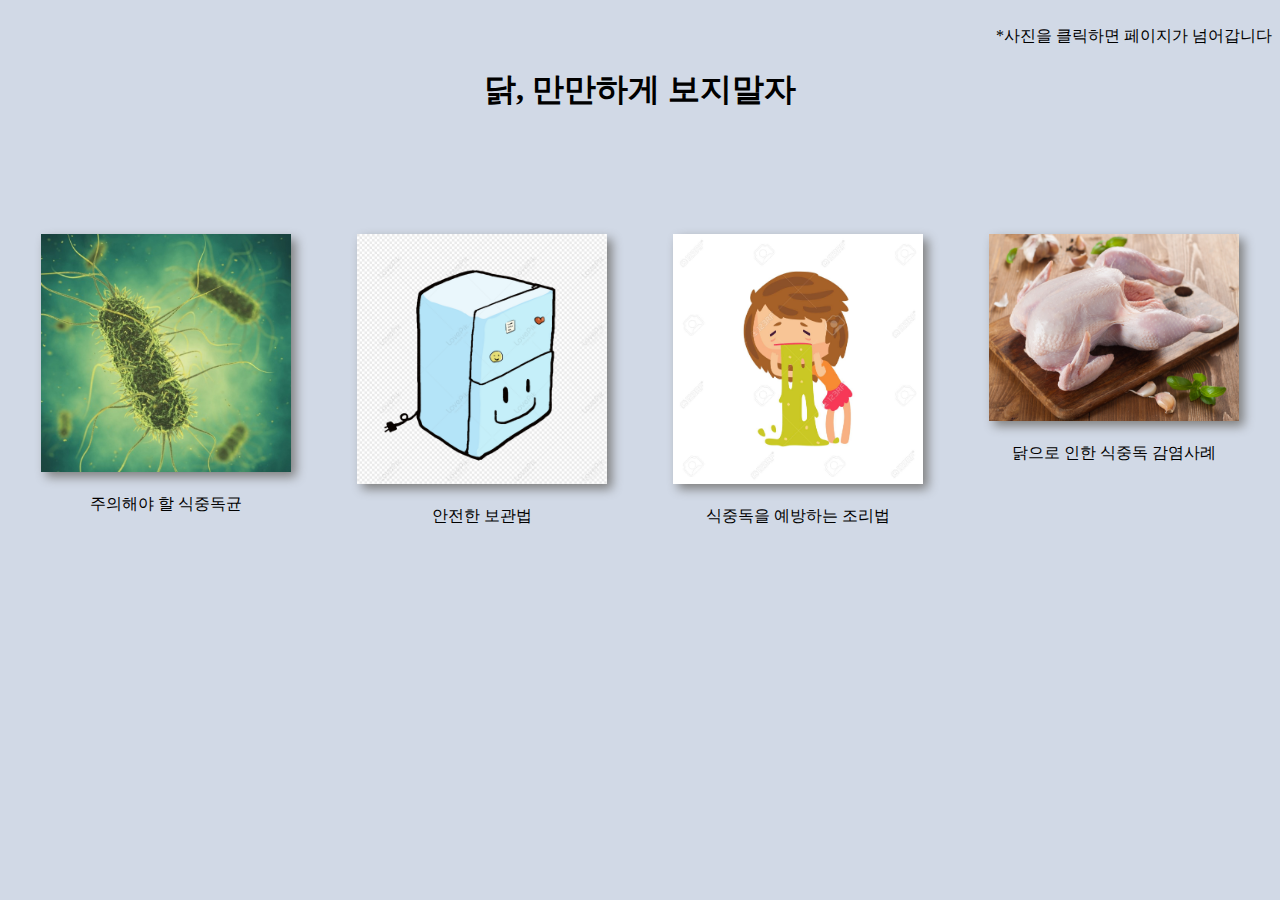
<file: index.html>
<!DOCTYPE html>
<html>
  <head>
    <meta charset="utf-8">
    <title>가금류가 병균덩어리라고?</title>
    <link rel="stylesheet" href="main.css">
  </head>
  <body>
    <div id="okay"><br>
      *사진을 클릭하면 페이지가 넘어갑니다
    </div>
<h1>닭, 만만하게 보지말자</h1>
<div id="recommend">
  <div>
    <a href="a.html">
      <image source src=happy.jpg><br><br>
    </a>
    주의해야 할 식중독균
  </div>
  <div>
    <a href="b.html">
      <image source src=breath.png><br><br>
    </a>
    안전한 보관법
  </div>
  <div>
    <a href="c.html">
      <image source src=my.jpg><br><br>
    </a>
    식중독을 예방하는 조리법
  </div>
  <div>
    <a href="d.html">
      <image source src=friend.jpg><br><br>
    </a>
    닭으로 인한 식중독 감염사례
  </div>
</div>
  </body>
</html>
</file>
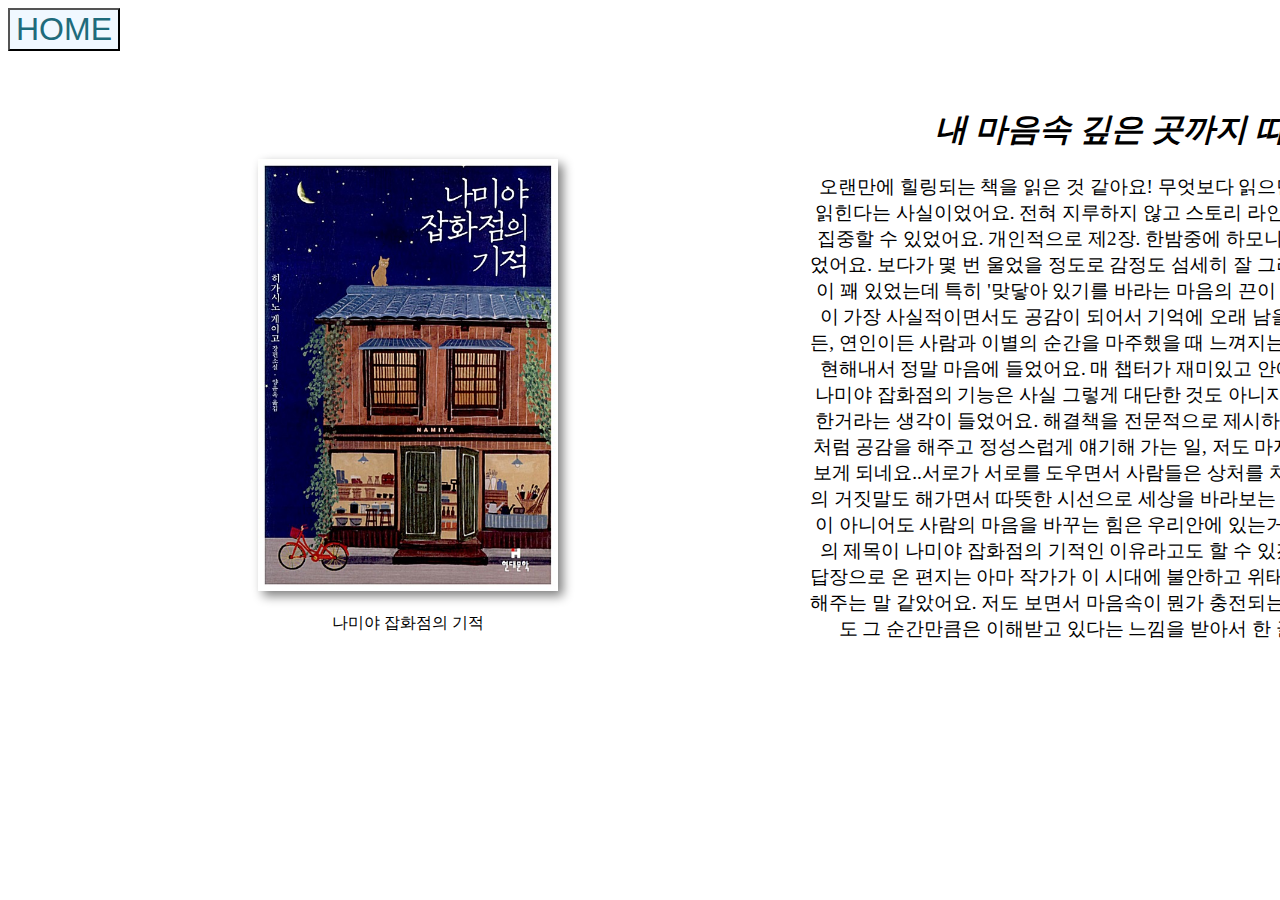
<file: 1.html>
<!DOCTYPE html>
<html>
  <head>
    <meta charset="utf-8">
    <title>나미야 잡화점의 기적</title>
    <link rel="stylesheet" href="style.css">
  </head>
  <body>
    <a href="novel.html">
      <button>HOME</button>
    </a>
    <div id="picture">
      <div id="yeah">
        <br><br><br><br><br><br>
        <image source src=qw.jpg><br><br>
        나미야 잡화점의 기적
      </div>
        <div id="pig">
          <br><br>
          <h1>내 마음속 깊은 곳까지 따뜻해지는..</h1>
          <div id="content">
            오랜만에 힐링되는 책을 읽은 것 같아요! 무엇보다 읽으면서도 놀라웠던 건 책이 너무 잘 읽힌다는 사실이었어요. 전혀 지루하지 않고 스토리 라인이 섬세하게 연결되어 있어서 더 집중할 수 있었어요.
            개인적으로 제2장. 한밤중에 하모니카를 이라는 챕터가 가장 인상깊었어요. 보다가 몇 번 울었을 정도로 감정도 섬세히 잘 그려냈어요ㅠㅜ 표현이 좋았던 구절이 꽤 있었는데 특히 '맞닿아 있기를 바라는 마음의 끈이 뚝 소리를 내며 끊겼다'라는 표현이 가장 사실적이면서도 공감이 되어서 기억에 오래 남을 것 같았어요. 가족이든, 친구이든, 연인이든 사람과 이별의 순간을 마주했을 때 느껴지는 감정과 생각들을 담담하게 잘 표현해내서 정말 마음에 들었어요.
            매 챕터가 재미있고 안에 메세지가 있어요. 어떻게 보면 나미야 잡화점의 기능은 사실 그렇게 대단한 것도 아니지만 우리 현대인들에게 가장 필요한거라는 생각이 들었어요. 해결책을 전문적으로 제시하기 보다는 시덥잖은 일에도 내 일처럼 공감을 해주고 정성스럽게 얘기해 가는 일, 저도 마지막으로 해본게 언제인지 되돌아보게 되네요..서로가 서로를 도우면서 사람들은 상처를 치유하고 때로는 서로를 위해 선의의 거짓말도 해가면서 따뜻한 시선으로 세상을 바라보는 법을 배우는 것 같아요. 위대한 일이 아니어도 사람의 마음을 바꾸는 힘은 우리안에 있는거죠. 그게 바로 기적인 거고, 이 책의 제목이 나미야 잡화점의 기적인 이유라고도 할 수 있겠네요.
            마지막에 빈 편지에 대한 답장으로 온 편지는 아마 작가가 이 시대에 불안하고 위태로운 청춘 혹은 그 누군가를 위해 해주는 말 같았어요. 저도 보면서 마음속이 뭔가 충전되는 느낌을 받았어요. 많던 걱정거리도 그 순간만큼은 이해받고 있다는 느낌을 받아서 한 글자 한 글자씩 꾹꾹 읽었어요.
          </div>
        </div>
      </div>
  </body>
</html>
</file>
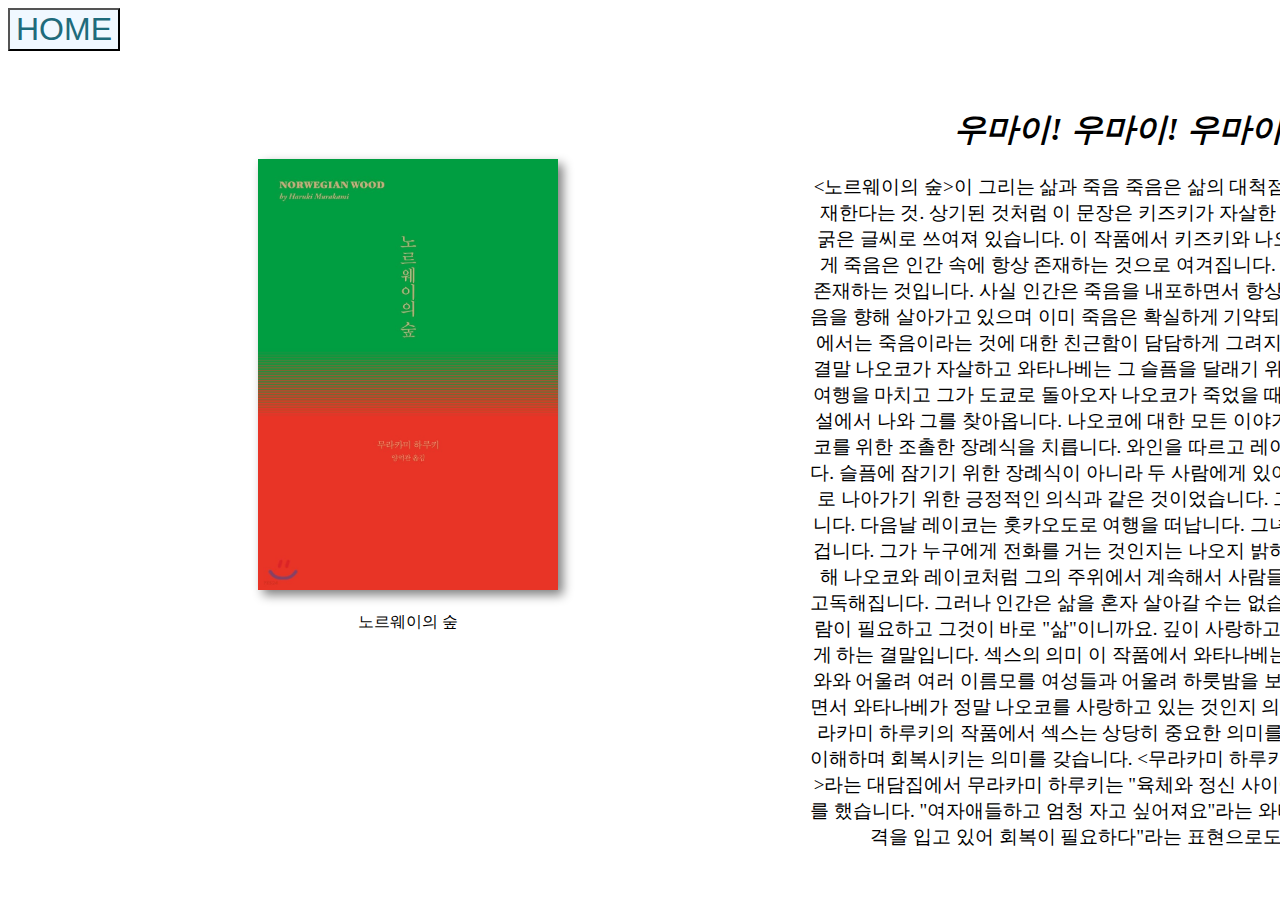
<file: 2.html>
<!DOCTYPE html>
<html>
  <head>
    <meta charset="utf-8">
    <title>노르웨이의 숲</title>
    <link rel="stylesheet" href="style.css">
  </head>
  <body>
    <a href="novel.html">
      <button>HOME</button>
    </a>
    <div id="picture">
      <div id="yeah">
        <br><br><br><br><br><br>
        <image source src=w.jpg><br><br>
        노르웨이의 숲
      </div>
        <div id="pig">
          <br><br>
          <h1>우마이! 우마이! 우마이! 우마이!</h1>
          <div id="content">
            <노르웨이의 숲>이 그리는 삶과 죽음
            죽음은 삶의 대척점으로서가 아니라 그 일부로서 존재한다는 것. 상기된 것처럼 이 문장은 키즈키가 자살한 장면 직후 유일하게 이 작품에서 굵은 글씨로 쓰여져 있습니다.
            이 작품에서 키즈키와 나오코가 자살함으로써 와타나베에게 죽음은 인간 속에 항상 존재하는 것으로 여겨집니다. 갑자기 일어나는 것이 아니라 늘 존재하는 것입니다. 사실 인간은 죽음을 내포하면서 항상 존재합니다. 태어나면서 부터 죽음을 향해 살아가고 있으며 이미 죽음은 확실하게 기약되어 있는 약속인 것입니다. 이 작품에서는 죽음이라는 것에 대한 친근함이 담담하게 그려지고 있습니다.
            <노르웨이의 숲>의 결말
            나오코가 자살하고 와타나베는 그 슬픔을 달래기 위해 한달에 걸친 여행을 떠납니다. 여행을 마치고 그가 도쿄로 돌아오자 나오코가 죽었을 때를 이야기 하기 위해 레이코가 시설에서 나와 그를 찾아옵니다.
            나오코에 대한 모든 이야기를 마친 후, 두 사람은 함께 나오코를 위한 조촐한 장례식을 치릅니다. 와인을 따르고 레이코가 기타를 치고 노래를 부릅니다. 슬픔에 잠기기 위한 장례식이 아니라 두 사람에게 있어서는 나오코를 기리고 다음 단계로 나아가기 위한 긍정적인 의식과 같은 것이었습니다. 그리고 그 후 두 사람은 섹스를 합니다.
            다음날 레이코는 홋카오도로 여행을 떠납니다. 그녀와 헤어진 후 와타나베가 전화를 겁니다. 그가 누구에게 전화를 거는 것인지는 나오지 밝혀지지 않았습니다. 키즈키를 비롯해 나오코와 레이코처럼 그의 주위에서 계속해서 사람들이 떠나가고 와타나베는 또다시 고독해집니다. 그러나 인간은 삶을 혼자 살아갈 수는 없습니다. 함께 의지하며 살아가는 사람이 필요하고 그것이 바로 "삶"이니까요. 깊이 사랑하고 강하게 사는 것에 대하여 생각하게 하는 결말입니다. 섹스의 의미
            이 작품에서 와타나베는 나오코를 좋아하는 한편 나가사와와 어울려 여러 이름모를 여성들과 어울려 하룻밤을 보내곤 합니다. 독자는 소설을 읽으면서 와타나베가 정말 나오코를 사랑하고 있는 것인지 의구심을 갖게 될 수도 있습니다.
            무라카미 하루키의 작품에서 섹스는 상당히 중요한 의미를 가지고 있어서 서로를 연결하고 이해하며 회복시키는 의미를 갖습니다. <무라카미 하루키, 카와아이 하야오를 만나러 가다>라는 대담집에서 무라카미 하루키는 "육체와 정신 사이에 있는 것이 섹스다"라는 이야기를 했습니다.
            "여자애들하고 엄청 자고 싶어져요"라는 와타나베의 대사는 즉 "정신에 큰 타격을 입고 있어 회복이 필요하다"라는 표현으로도 해석할 수 있는 것입니다.
            </div>
        </div>
      </div>
  </body>
</html>
</file>
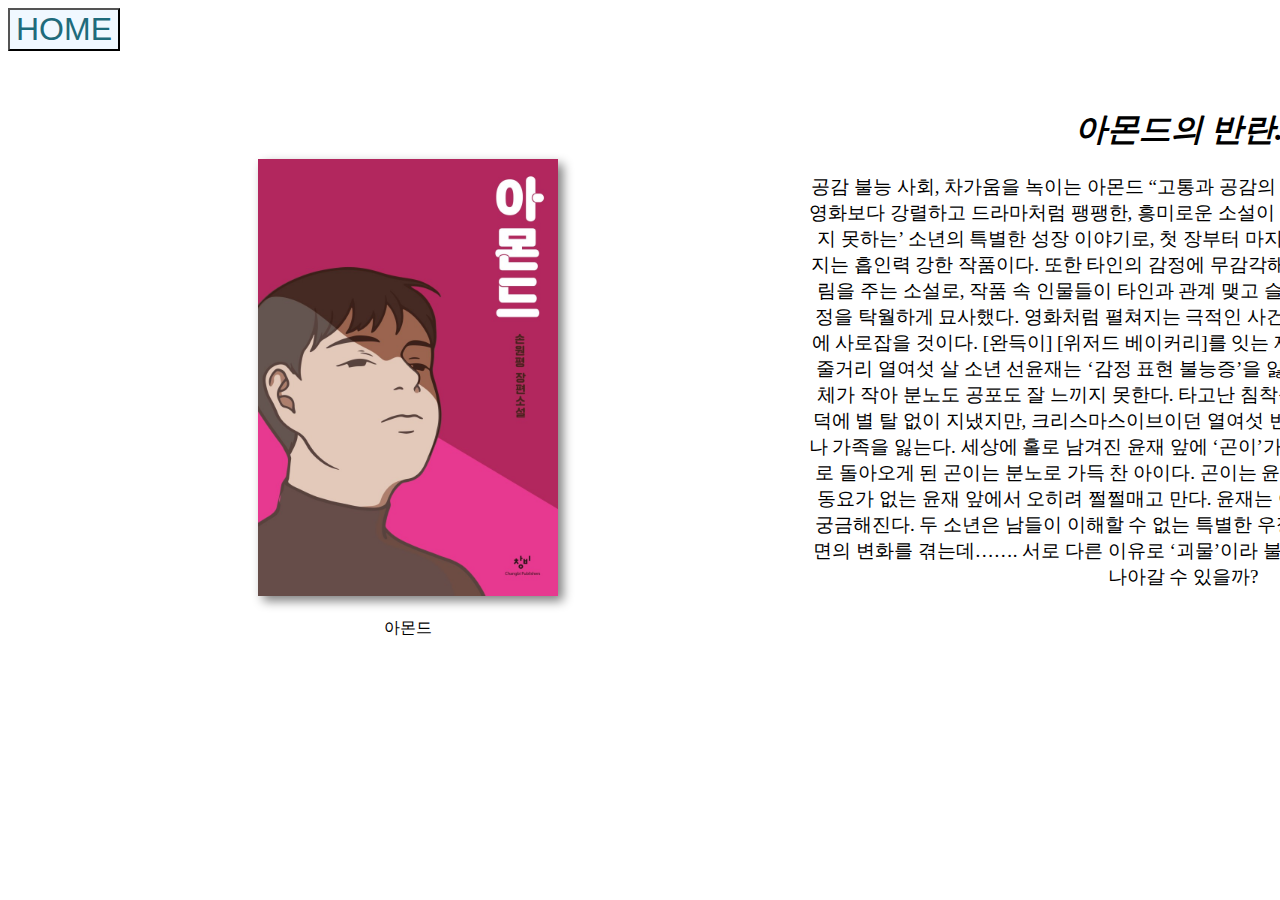
<file: 3.html>
<!DOCTYPE html>
<html>
  <head>
    <meta charset="utf-8">
    <title>아몬드</title>
    <link rel="stylesheet" href="style.css">
  </head>
  <body>
    <a href="novel.html">
      <button>HOME</button>
    </a>
    <div id="picture">
      <div id="yeah">
        <br><br><br><br><br><br>
        <image source src=e.jpg><br><br>
        아몬드
      </div>
        <div id="pig">
          <br><br>
          <h1>아몬드의 반란..</h1>
          <div id="content">
            공감 불능 사회, 차가움을 녹이는 아몬드
            “고통과 공감의 능력을 깨우치게 할 강력한 소설”

            영화보다 강렬하고 드라마처럼 팽팽한, 흥미로운 소설이 우리 앞에 도착했다. ‘감정을 느끼지 못하는’ 소년의 특별한 성장 이야기로, 첫 장부터 마지막 장까지 다음 페이지가 궁금해지는 흡인력 강한 작품이다. 또한 타인의 감정에 무감각해진 ‘공감 불능’인 이 시대에 큰 울림을 주는 소설로, 작품 속 인물들이 타인과 관계 맺고 슬픔에 공감하며 성장해 나가는 과정을 탁월하게 묘사했다. 영화처럼 펼쳐지는 극적인 사건과 매혹적인 문체로 독자를 단숨에 사로잡을 것이다. [완득이] [위저드 베이커리]를 잇는 제10회 창비청소년문학상 수상작.

            줄거리
            열여섯 살 소년 선윤재는 ‘감정 표현 불능증’을 앓고 있다. ‘아몬드’라 불리는 편도체가 작아 분노도 공포도 잘 느끼지 못한다. 타고난 침착성, 엄마와 할머니의 지극한 사랑 덕에 별 탈 없이 지냈지만, 크리스마스이브이던 열여섯 번째 생일날 비극적인 사고가 일어나 가족을 잃는다.
            세상에 홀로 남겨진 윤재 앞에 ‘곤이’가 나타난다. 13년 만에 가족의 품으로 돌아오게 된 곤이는 분노로 가득 찬 아이다. 곤이는 윤재에게 화를 쏟아 내지만, 감정의 동요가 없는 윤재 앞에서 오히려 쩔쩔매고 만다. 윤재는 어쩐지 곤이가 밉지 않고, 오히려 궁금해진다. 두 소년은 남들이 이해할 수 없는 특별한 우정을 쌓아 간다. 윤재는 조금씩 내면의 변화를 겪는데……. 서로 다른 이유로 ‘괴물’이라 불리는 두 소년은 세상으로 한 발짝 나아갈 수 있을까?

            </div>
        </div>
      </div>
  </body>
</html>
</file>
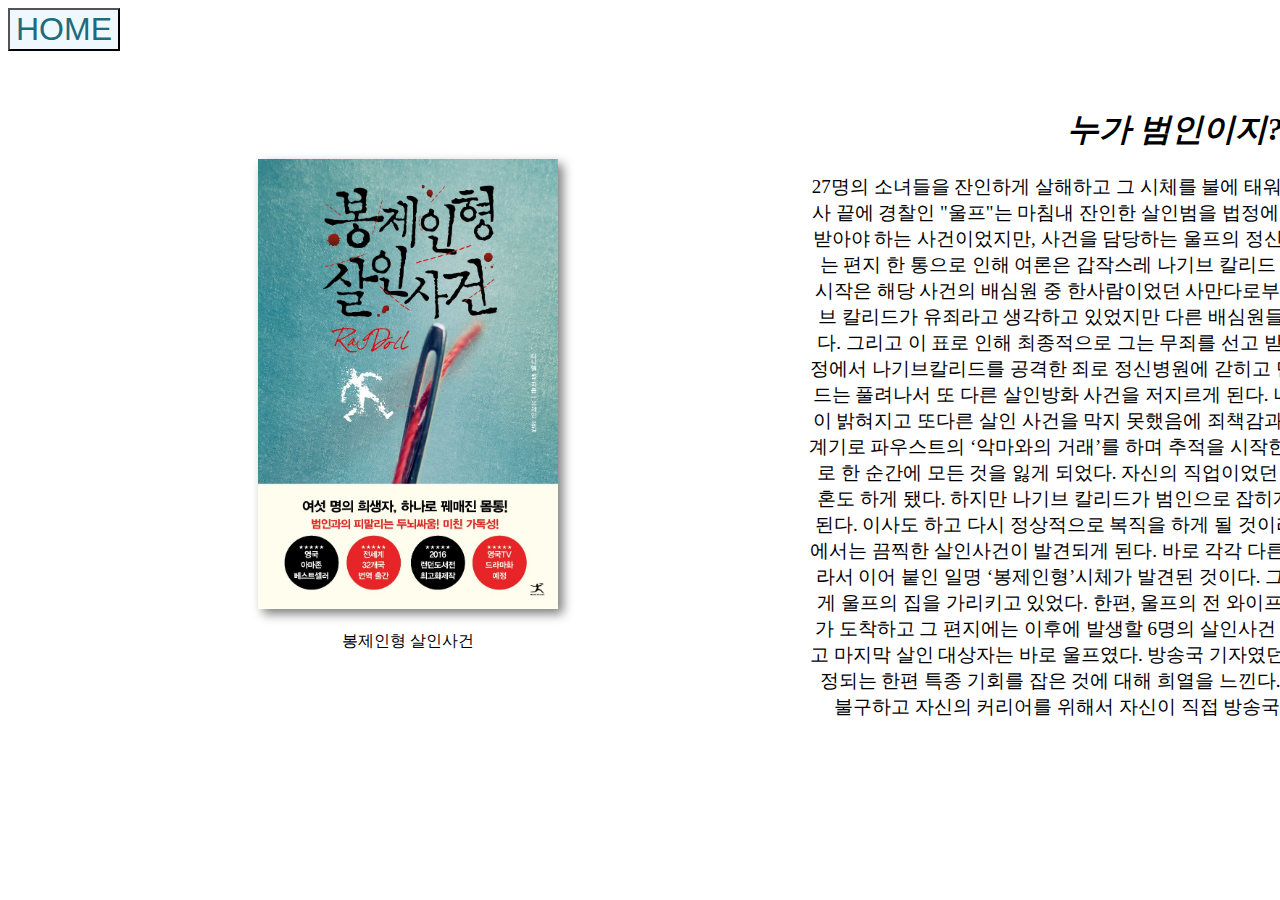
<file: 4.html>
<!DOCTYPE html>
<html>
  <head>
    <meta charset="utf-8">
    <title>봉제인형 살인사건</title>
    <link rel="stylesheet" href="style.css">
  </head>
  <body>
    <a href="novel.html">
      <button>HOME</button>
    </a>
    <div id="picture">
      <div id="yeah">
        <br><br><br><br><br><br>
        <image source src=rr.jpg><br><br>
        봉제인형 살인사건
      </div>
        <div id="pig">
          <br><br>
          <h1>누가 범인이지??</h1>
          <div id="content">
            27명의 소녀들을 잔인하게 살해하고 그 시체를 불에 태워 없앤 "나기브 칼리드". 집요한 수사 끝에 경찰인 "울프"는 마침내 잔인한 살인범을 법정에 세우게 된다. 당연히 유죄를 선고 받아야 하는 사건이었지만, 사건을 담당하는 울프의 정신상태 및 과거 이력에 대해 고발하는 편지 한 통으로 인해 여론은 갑작스레 나기브 칼리드 쪽으로 돌아서게 된다. 이야기의 시작은 해당 사건의 배심원 중 한사람이었던 사만다로부터 시작된다. 그녀는 당연히 나기브 칼리드가 유죄라고 생각하고 있었지만 다른 배심원들과 함께 ‘무죄’에 표를 던지게 된다. 그리고 이 표로 인해 최종적으로 그는 무죄를 선고 받게되었고 이에 격분한 울프는 법정에서 나기브칼리드를 공격한 죄로 정신병원에 갇히고 만다. 그리고 얼마 후, 나기브 칼리드는 풀려나서 또 다른 살인방화 사건을 저지르게 된다. 나기브 칼리드가 결국 범인이었음이 밝혀지고 또다른 살인 사건을 막지 못했음에 죄책감과 증오감을 느낀 울프는 이 사건을 계기로 파우스트의 ‘악마와의 거래’를 하며 추적을 시작한다.

            울프는 나기브 칼리드 사건으로 한 순간에 모든 것을 잃게 되었다. 자신의 직업이었던 경찰직 잃게 되었고 와이프와 이혼도 하게 됐다. 하지만 나기브 칼리드가 범인으로 잡히게 된 이후 그는 다시 복직을 하게 된다. 이사도 하고 다시 정상적으로 복직을 하게 될 것이라고 생각한 찰나, 그의 집 건너편에서는 끔찍한 살인사건이 발견되게 된다. 바로 각각 다른 6명의 시체에서 6개의 부위를 잘라서 이어 붙인 일명 ‘봉제인형’시체가 발견된 것이다. 그리고 그 시체의 손가락은 교묘하게 울프의 집을 가리키고 있었다. 한편, 울프의 전 와이프였던 안드레아에게 한 통의 편지가 도착하고 그 편지에는 이후에 발생할 6명의 살인사건 명단과 날짜가 적혀 있었다. 그리고 마지막 살인 대상자는 바로 울프였다. 방송국 기자였던 안드레아는 전 남편의 안위가 걱정되는 한편 특종 기회를 잡은 것에 대해 희열을 느낀다. 그리고 그녀는 울프의 만류에도 불구하고 자신의 커리어를 위해서 자신이 직접 방송국에서 그 명단을 발표하게 된다.

            </div>
        </div>
      </div>
  </body>
</html>
</file>
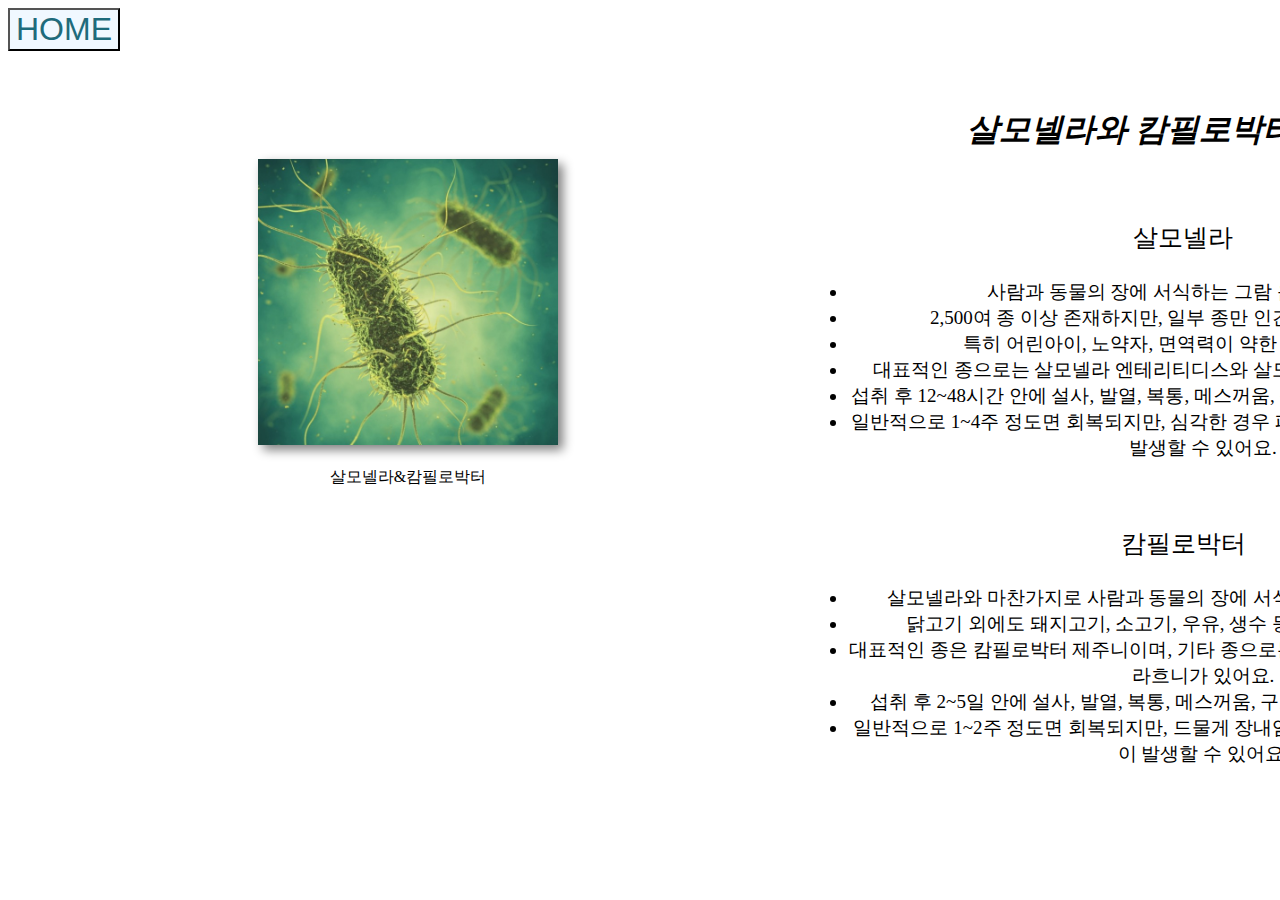
<file: a.html>
<!DOCTYPE html>
<html>
  <head>
    <meta charset="utf-8">
    <title>식중독균</title>
    <link rel="stylesheet" href="style.css">
  </head>
  <body>
    <a href="index.html">
      <button>HOME</button>
    </a>
    <div id="picture">
      <div id="yeah">
        <br><br><br><br><br><br>
        <image source src=happy.jpg><br><br>
        살모넬라&캄필로박터
      </div>
        <div id="pig">
          <br><br>
          <h1>살모넬라와 캄필로박터의 특징</h1>
          <div id="content">
            <br><p style="font-size: 25px;">살모넬라</p>
            <ul>
              <li>사람과 동물의 장에 서식하는 그람 음성 세균이에요.</li>
              <li>2,500여 종 이상 존재하지만, 일부 종만 인간에게 질병을 일으켜요.</li>
              <li>특히 어린아이, 노약자, 면역력이 약한 사람에게 위험해요.</li>
              <li>대표적인 종으로는 살모넬라 엔테리티디스와 살모넬라 타이피무리움이 있어요.</li>
              <li>섭취 후 12~48시간 안에 설사, 발열, 복통, 메스꺼움, 구토, 탈수 등의 증상이 나타나요.</li>
              <li>일반적으로 1~4주 정도면 회복되지만, 심각한 경우 패혈증이나 관절염 등의 합병증이 발생할 수 있어요.</li>
          </ul><br>
          <p style="font-size: 25px;">캄필로박터</p>
          <ul>
            <li>살모넬라와 마찬가지로 사람과 동물의 장에 서식하는 그람 음성 세균이에요.</li>
            <li>닭고기 외에도 돼지고기, 소고기, 우유, 생수 등에서도 발견될 수 있어요.</li>
            <li>대표적인 종은 캄필로박터 제주니이며, 기타 종으로는 캄필로박터 콜리와 캄필로박터 라흐니가 있어요.</li>
            <li>섭취 후 2~5일 안에 설사, 발열, 복통, 메스꺼움, 구토, 탈수 등의 증상이 나타나요.</li>
            <li>일반적으로 1~2주 정도면 회복되지만, 드물게 장내염, 관절염, 혈액 감염 등의 합병증이 발생할 수 있어요.</li>
        </ul>
          </div>
        </div>
      </div>
  </body>
</html>
</file>
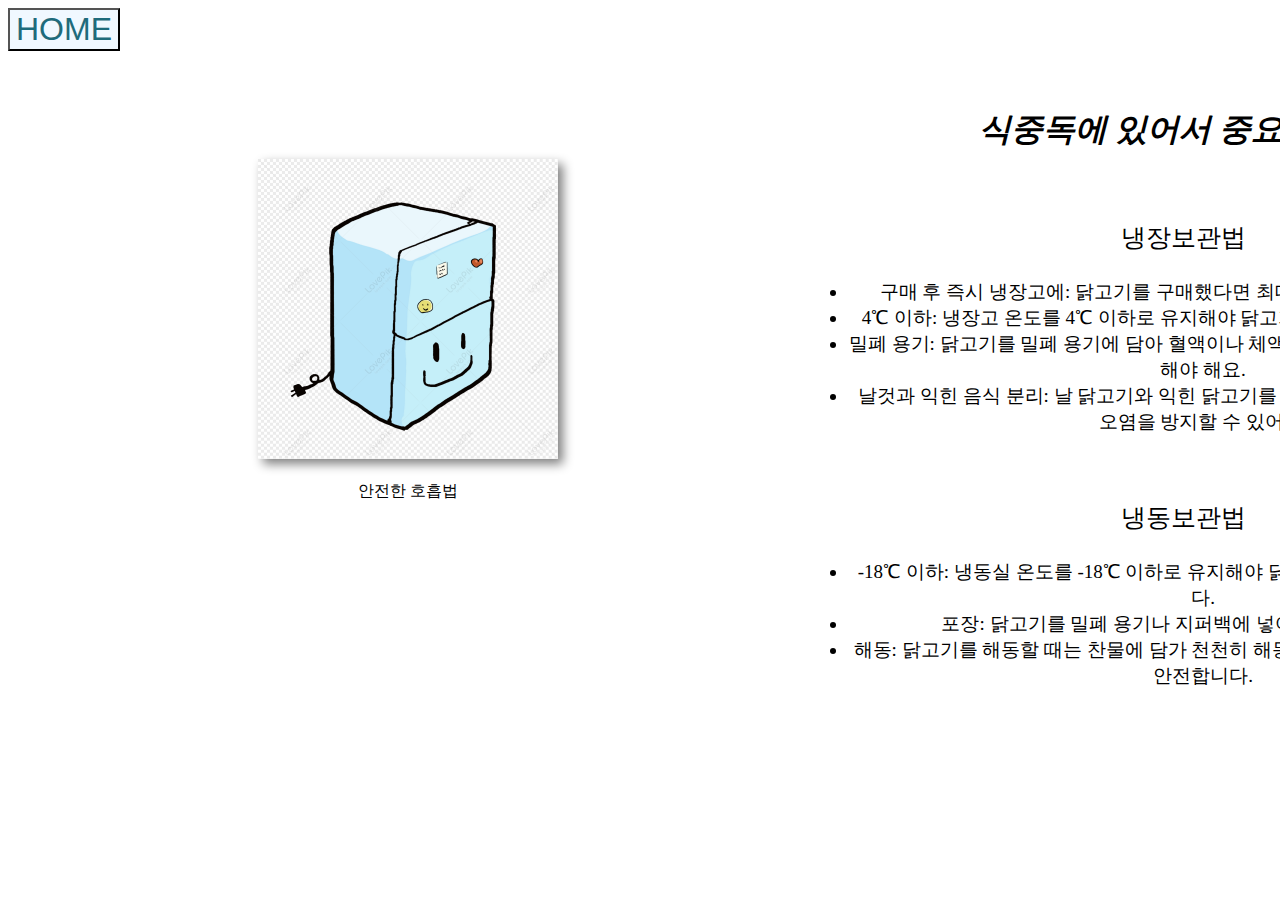
<file: b.html>
<!DOCTYPE html>
<html>
  <head>
    <meta charset="utf-8">
    <title>보관법</title>
    <link rel="stylesheet" href="style.css">
  </head>
  <body>
    <a href="index.html">
      <button>HOME</button>
    </a>
    <div id="picture">
      <div id="yeah">
        <br><br><br><br><br><br>
        <image source src=breath.png><br><br>
        안전한 호흡법
      </div>
        <div id="pig">
          <br><br>
          <h1>식중독에 있어서 중요한 보관</h1>
          <div id="content">
            <br><p style="font-size: 25px;">냉장보관법</p>
            <ul>
              <li>구매 후 즉시 냉장고에: 닭고기를 구매했다면 최대한 빨리 냉장 보관해야 해요.</li>
              <li>4℃ 이하: 냉장고 온도를 4℃ 이하로 유지해야 닭고기가 신선하게 오래 보관됩니다.</li>
              <li>밀폐 용기: 닭고기를 밀폐 용기에 담아 혈액이나 체액이 다른 식품에 묻지 않도록 주의해야 해요.</li>
              <li>날것과 익힌 음식 분리: 날 닭고기와 익힌 닭고기를 서로 다른 공간에 보관해야 교차 오염을 방지할 수 있어요.</li>
          </ul><br>
          <p style="font-size: 25px;">냉동보관법</p>
          <ul>
            <li>-18℃ 이하: 냉동실 온도를 -18℃ 이하로 유지해야 닭고기가 오래 신선하게 보관됩니다.</li>
            <li>포장: 닭고기를 밀폐 용기나 지퍼백에 넣어 냉동 보관해야 해요.</li>
            <li>해동: 닭고기를 해동할 때는 찬물에 담가 천천히 해동하거나 냉장고에서 해동하는 게 안전합니다.</li>

          </div>
        </div>
      </div>
  </body>
</html>
</file>
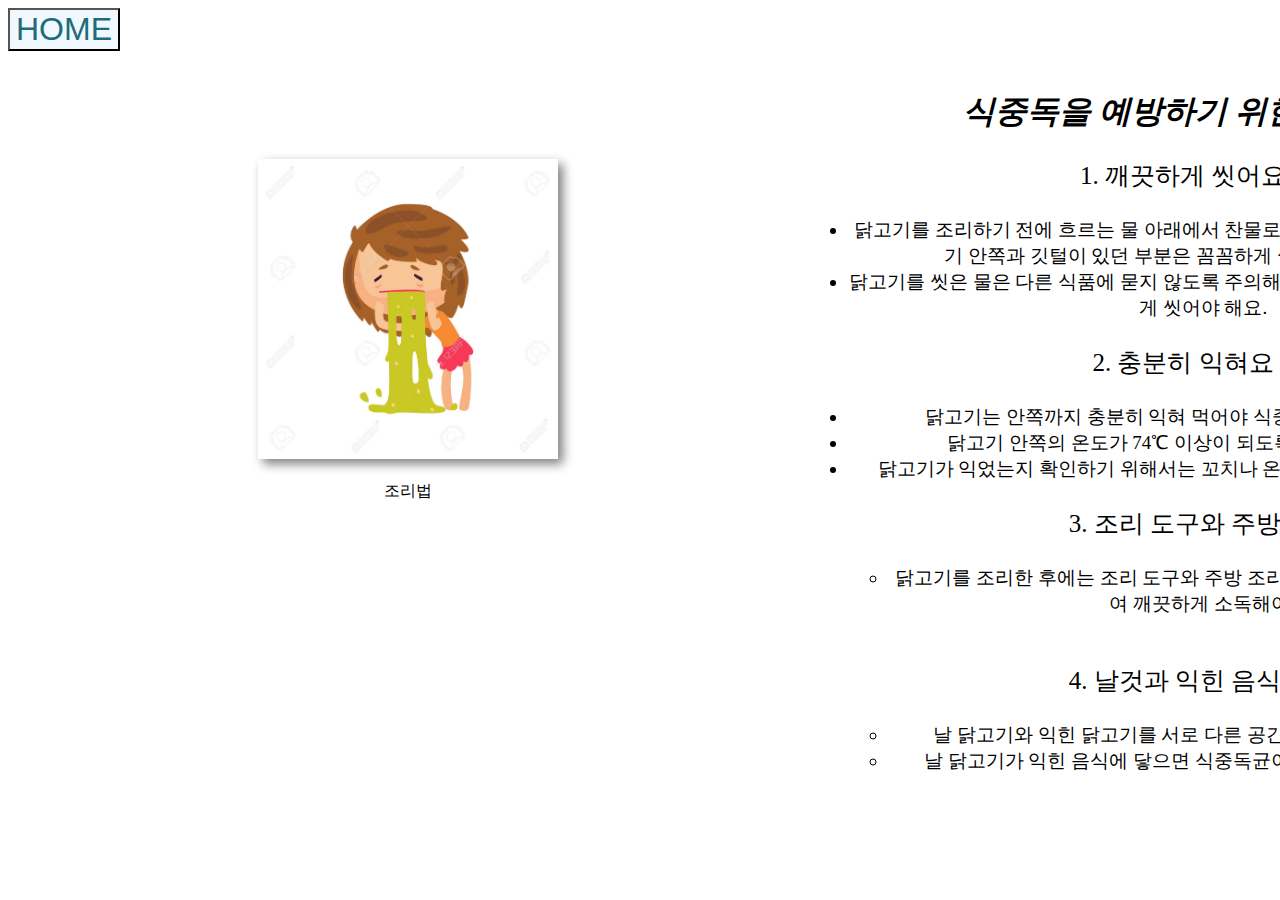
<file: c.html>
<!DOCTYPE html>
<html>
  <head>
    <meta charset="utf-8">
    <title>조리법</title>
    <link rel="stylesheet" href="style.css">
  </head>
  <body>
    <a href="index.html">
      <button>HOME</button>
    </a>
    <div id="picture">
      <div id="yeah">
        <br><br><br><br><br><br>
        <image source src=my.jpg><br><br>
        조리법
      </div>
        <div id="pig">
          <br>
          <h1>식중독을 예방하기 위한 조리법</h1>
          <div id="content">
            <p style="font-size: 25px;">1. 깨끗하게 씻어요</p>
            <ul>
              <li>닭고기를 조리하기 전에 흐르는 물 아래에서 찬물로 깨끗하게 씻어주세요. 특히 닭고기 안쪽과 깃털이 있던 부분은 꼼꼼하게 씻어내는 게 중요해요.</li>
              <li>닭고기를 씻은 물은 다른 식품에 묻지 않도록 주의해야 하고, 조리 후에는 손을 깨끗하게 씻어야 해요.</li>
          </ul>
          <p style="font-size: 25px;">2. 충분히 익혀요</p>
          <ul>
            <li>닭고기는 안쪽까지 충분히 익혀 먹어야 식중독을 예방할 수 있어요.</li>
            <li>닭고기 안쪽의 온도가 74℃ 이상이 되도록 익혀야 안전합니다.</li>
            <li>닭고기가 익었는지 확인하기 위해서는 꼬치나 온도계를 사용하는 게 좋습니다.</li>
            <p style="font-size: 25px;">3. 조리 도구와 주방 소독</p>
            <ul>
              <li>닭고기를 조리한 후에는 조리 도구와 주방 조리대를 뜨거운 물과 세제를 사용하여 깨끗하게 소독해야 해요.</li>
          </ul><br>
          <p style="font-size: 25px;">4. 날것과 익힌 음식 분리</p>
          <ul>
            <li>날 닭고기와 익힌 닭고기를 서로 다른 공간에 보관하고 조리해야 해요.</li>
            <li>날 닭고기가 익힌 음식에 닿으면 식중독균이 오염될 수 있기 때문입니다.</li>
          </div>
        </div>
      </div>
  </body>
</html>
</file>
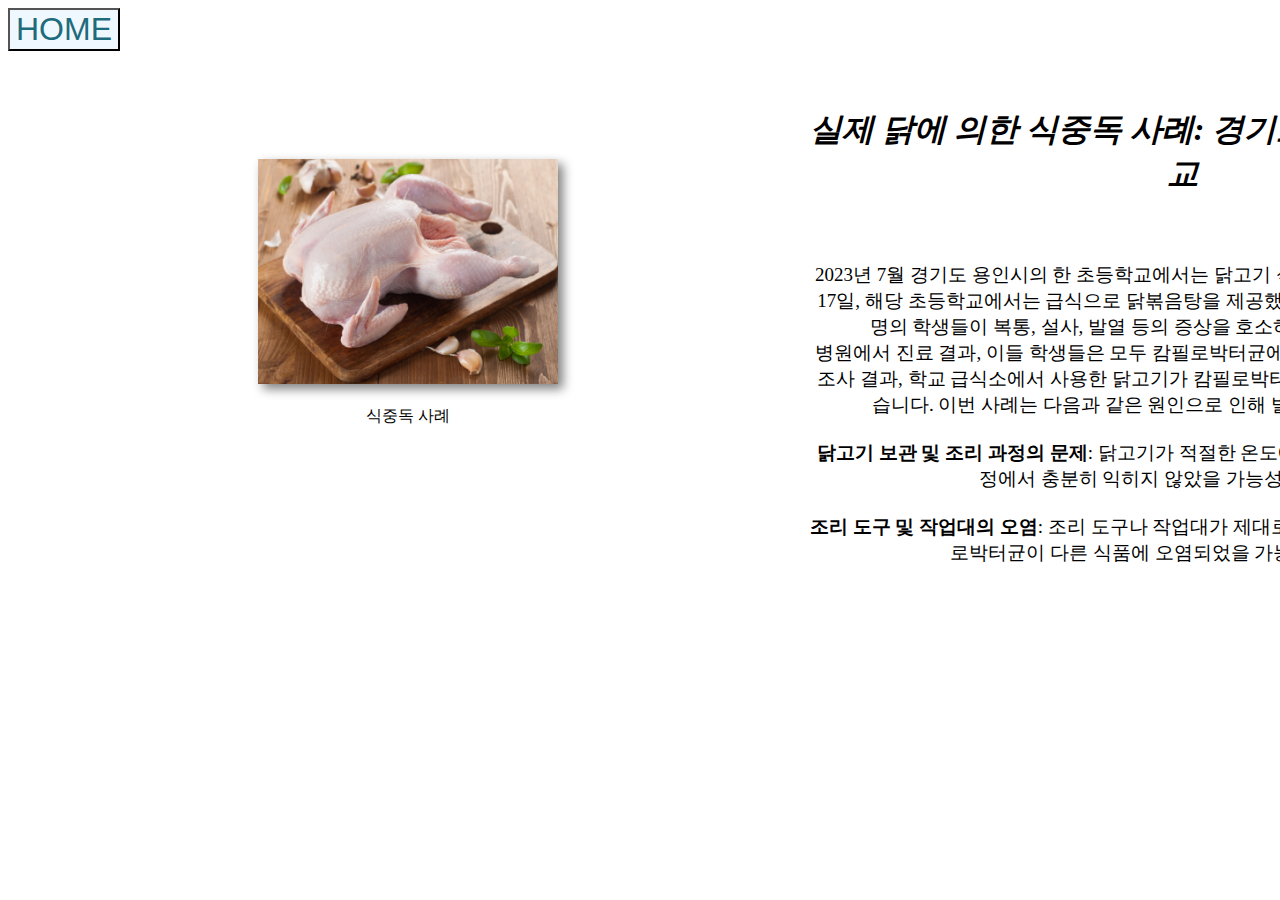
<file: d.html>
<!DOCTYPE html>
<html>
  <head>
    <meta charset="utf-8">
    <title>실제 사례</title>
    <link rel="stylesheet" href="style.css">
  </head>
  <body>
    <a href="index.html">
      <button>HOME</button>
    </a>
    <div id="picture">
      <div id="yeah">
        <br><br><br><br><br><br>
        <image source src=friend.jpg><br><br>
        식중독 사례
      </div>
        <div id="pig">
          <br><br>
          <h1>실제 닭에 의한 식중독 사례: 경기도 용인의 한 초등학교</h1>
          <div id="content">
            <br><br>2023년 7월 경기도 용인시의 한 초등학교에서는 닭고기 식중독 사례가 발생했습니다.

7월 17일, 해당 초등학교에서는 급식으로 닭볶음탕을 제공했습니다. 하지만 급식을 먹은 후 7명의 학생들이 복통, 설사, 발열 등의 증상을 호소하며 병원에 방문했습니다.

<br>병원에서 진료 결과, 이들 학생들은 모두 캄필로박터균에 감염된 것으로 진단되었습니다.

조사 결과, 학교 급식소에서 사용한 닭고기가 캄필로박터균에 오염되었던 것으로 밝혀졌습니다.

이번 사례는 다음과 같은 원인으로 인해 발생한 것으로 추정됩니다.<br><br>

<b>닭고기 보관 및 조리 과정의 문제</b>: 닭고기가 적절한 온도에서 보관되지 않았거나, 조리 과정에서 충분히 익히지 않았을 가능성이 있습니다.<br>
<br><b>조리 도구 및 작업대의 오염</b>: 조리 도구나 작업대가 제대로 소독되지 않아 닭고기에서 캄필로박터균이 다른 식품에 오염되었을 가능성이 있습니다.
          </div>
        </div>
      </div>
  </body>
</html>
</file>
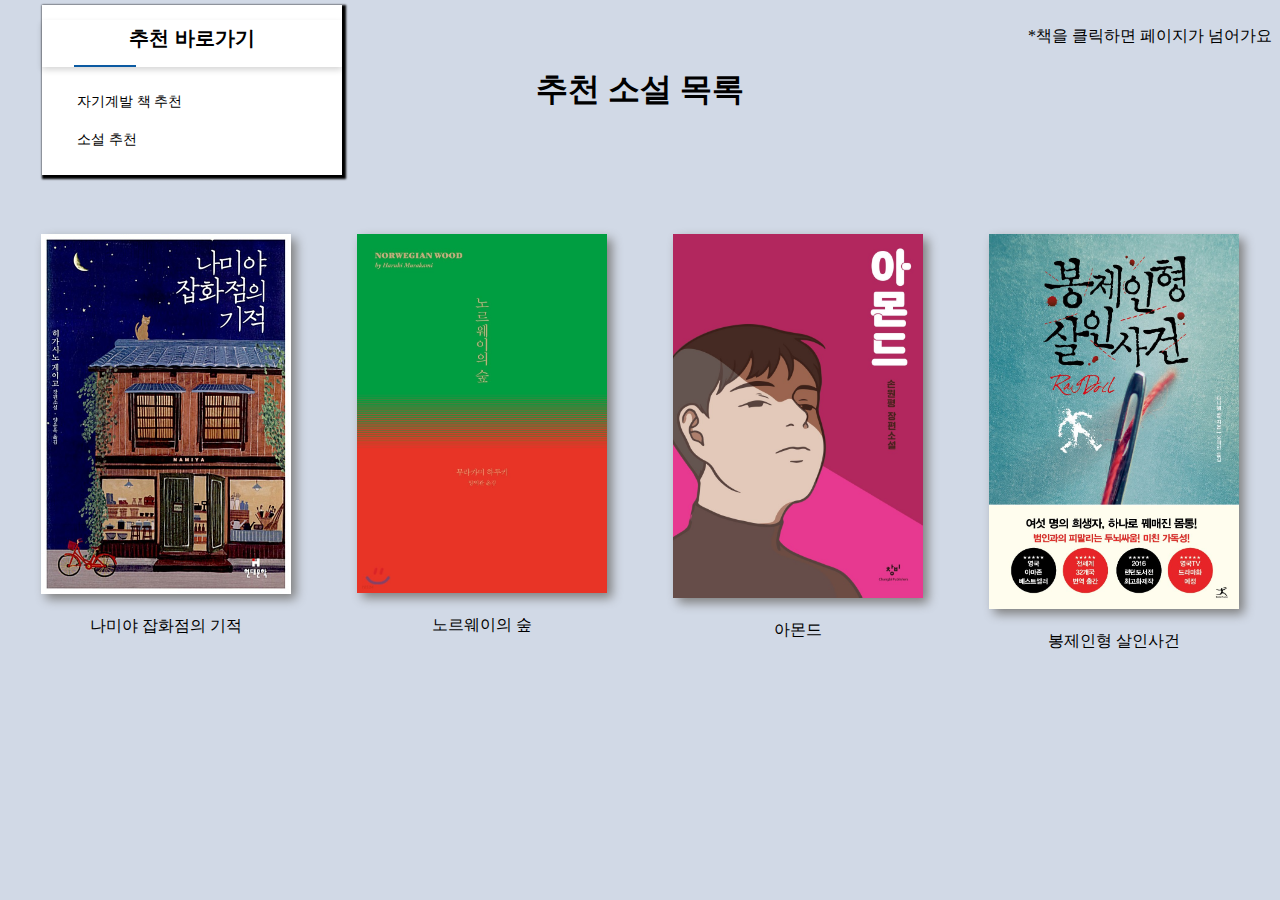
<file: novel.html>
<!DOCTYPE html>
<html>
  <head>
    <meta charset="utf-8">
    <title>지호의 소설 추천</title>
    <link rel="stylesheet" href="main.css">
  </head>
  <body>
  <div id="okay"><br>
    *책을 클릭하면 페이지가 넘어가요
  </div>
<h1>추천 소설 목록</h1>
<div class="list">
    <div class="head">
      <h1>추천 바로가기</h1>
      <hr>
    </div>

    <ul>
      <li >
        <span><a href=index.html>자기계발 책 추천</a></span>
        <i class="fa fa-angle-right"></i>
      </li>

      <li >
        <span><a href=novel.html>소설 추천</a></span>
        <i class="fa fa-angle-right"></i>
      </li>
    </ul>
</div>
<div id="recommend">
  <div>
    <a href="1.html">
      <image source src=qw.jpg><br><br>
    </a>
    나미야 잡화점의 기적
  </div>
  <div>
    <a href="2.html">
      <image source src=w.jpg><br><br>
    </a>
    노르웨이의 숲
  </div>
  <div>
    <a href="3.html">
      <image source src=e.jpg><br><br>
    </a>
    아몬드
  </div>
  <div>
    <a href="4.html">
      <image source src=rr.jpg><br><br>
    </a>
    봉제인형 살인사건
  </div>
</div>
  </body>
</html>
</file>
<file: main.css>
h1{
  text-align:center;
  padding-bottom:100px;
}
img{
  width: 250px;
  box-shadow: 5px 5px 10px grey;
}
a{
  color: black;
  text-decoration-line: none;
}
#recommend{
  display:grid;
  grid-template-columns: 1fr 1fr 1fr 1fr;
  text-align:center;
}
#okay{
  text-align: right;
}
body{
background:#D1D9E6;
}

.list {
width: 300px;
background:white;
box-shadow:2px 2px 2px 2px black ;
position:absolute;
left:15%;
top:10%;
transform: translate(-50%,-50%);
}

.head h1 {
padding: 5px 20px;
margin: 15px;
margin-bottom:1px;
color:#black;
font-weight: 1000;
font-size: 20px;
font-family: Arial, Helvetica, sans-serif;
}
.head{
box-shadow: 0 3px 6px rgba(0, 0, 0, 0.16);
}
ul{
padding-left:10px;
margin-right:5px;
}
ul li {
padding: 10px;
margin-left:15px;
display: grid;
grid-template-columns: 8fr 1fr;
font-size: 14px;
cursor: pointer;
}

ul li:hover {
border-radius: 15px;
background:blue;
color:white;
}

ul li i {
font-size: 20px;
font-weight: bold;

}
.head hr {
width: 20%;
margin-left:32px;
border: 1px solid #0B5AA2;
}
</file>
<file: style.css>
button{
    color: #1e6b7b;
  background: aliceblue;
      font-size:2em;
  }
  h1{
    font-style:italic;
    text-align:center;
  }
  #picture{
    display:grid;
    grid-template-columns: 800px 1000px;
  }
  #content{
    font-size:19px;
    text-align:center;
  }
  #pig{
    padding-right:250px;
    padding-left:00px;
  }
  img{
    width: 300px;
    box-shadow: 5px 5px 10px grey;
  }
  #yeah{
   text-align:center;
  }
</file>
